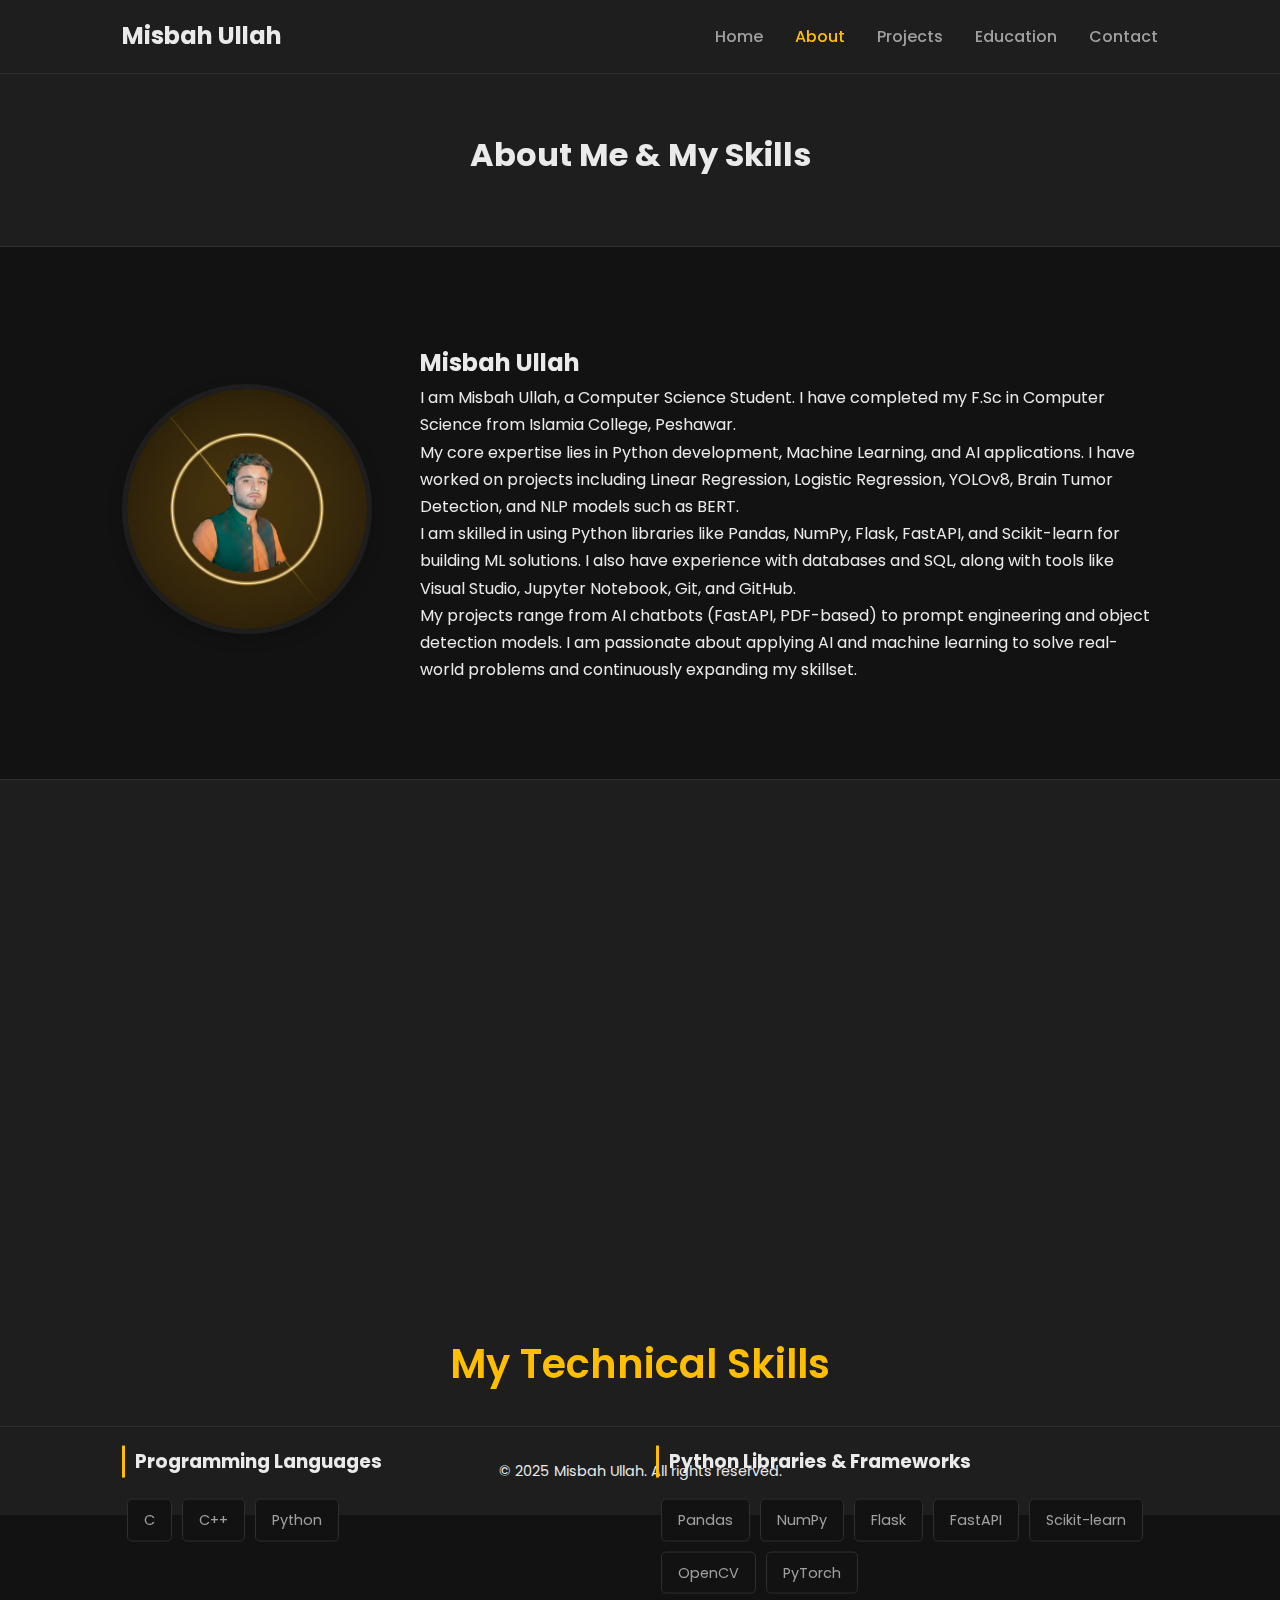
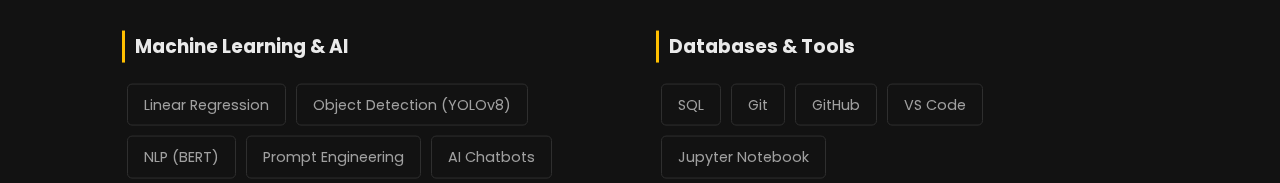
<file: about.html>
<!DOCTYPE html>
<html lang="en">
<head>
    <meta charset="UTF-8">
    <meta name="viewport" content="width=device-width, initial-scale=1.0">
    <title>About Me | Misbah Ullah</title>
    <link rel="preconnect" href="https://fonts.googleapis.com"><link rel="preconnect" href="https://fonts.gstatic.com" crossorigin><link href="https://fonts.googleapis.com/css2?family=Poppins:wght@300;400;600;700&display=swap" rel="stylesheet">
    <link rel="stylesheet" href="https://unpkg.com/aos@next/dist/aos.css" />
    <link rel="stylesheet" href="style.css">
</head>
<body>

   <nav class="navbar">
    <div class="container">
        <a href="index.html" class="nav-logo">Misbah Ullah</a>
        <ul class="nav-menu">
            <li><a href="index.html" class="nav-link">Home</a></li>
           <li><a href="about.html" class="nav-link active">About</a></li>
            <li><a href="projects.html" class="nav-link">Projects</a></li>
            <li><a href="education.html" class="nav-link">Education</a></li>
            <li><a href="contact.html" class="nav-link">Contact</a></li>
        </ul>
        <div class="hamburger">
            <span class="bar"></span>
            <span class="bar"></span>
            <span class="bar"></span>
        </div>
    </div>
</nav>

    <header class="page-header">
        <h1 data-aos="fade-down">About Me & My Skills</h1>
    </header>

    <main>
        <section id="about" class="about-section">
            <div class="container" data-aos="fade-right">
                <div class="about-content">
                    <div class="about-image">
                        <img src="images/profile.jpg" alt="Misbah Ullah">
                    </div>
                    <div class="about-text">
                        <h2>Misbah Ullah</h2>
                        <p>I am Misbah Ullah, a Computer Science Student. I have completed my F.Sc in Computer Science from Islamia College, Peshawar.</p>
                        <p>My core expertise lies in Python development, Machine Learning, and AI applications. I have worked on projects including Linear Regression, Logistic Regression, YOLOv8, Brain Tumor Detection, and NLP models such as BERT.</p>
                        <p>I am skilled in using Python libraries like Pandas, NumPy, Flask, FastAPI, and Scikit-learn for building ML solutions. I also have experience with databases and SQL, along with tools like Visual Studio, Jupyter Notebook, Git, and GitHub.</p>
                        <p>My projects range from AI chatbots (FastAPI, PDF-based) to prompt engineering and object detection models. I am passionate about applying AI and machine learning to solve real-world problems and continuously expanding my skillset.</p>
                    </div>
                </div>
            </div>
        </section>

        <section id="skills" class="skills-section">
            <div class="container" data-aos="slide-up">
                <h2 class="section-title">My Technical Skills</h2>
                <div class="skills-grid">
                    <div class="skill-category"><h3>Programming Languages</h3><div class="skill-tags"><span>C</span><span>C++</span><span>Python</span></div></div>
                    <div class="skill-category"><h3>Python Libraries & Frameworks</h3><div class="skill-tags"><span>Pandas</span><span>NumPy</span><span>Flask</span><span>FastAPI</span><span>Scikit-learn</span><span>OpenCV</span><span>PyTorch</span></div></div>
                    <div class="skill-category"><h3>Machine Learning & AI</h3><div class="skill-tags"><span>Linear Regression</span><span>Object Detection (YOLOv8)</span><span>NLP (BERT)</span><span>Prompt Engineering</span><span>AI Chatbots</span></div></div>
                    <div class="skill-category"><h3>Databases & Tools</h3><div class="skill-tags"><span>SQL</span><span>Git</span><span>GitHub</span><span>VS Code</span><span>Jupyter Notebook</span></div></div>
                </div>
            </div>
        </section>
    </main>

    <footer class="footer">
        <div class="container">
            <p>&copy; 2025 Misbah Ullah. All rights reserved.</p>
        </div>
    </footer>
    
    <script src="https://unpkg.com/aos@next/dist/aos.js"></script>
    <script src="script.js"></script>
</body>
</html>
</file>
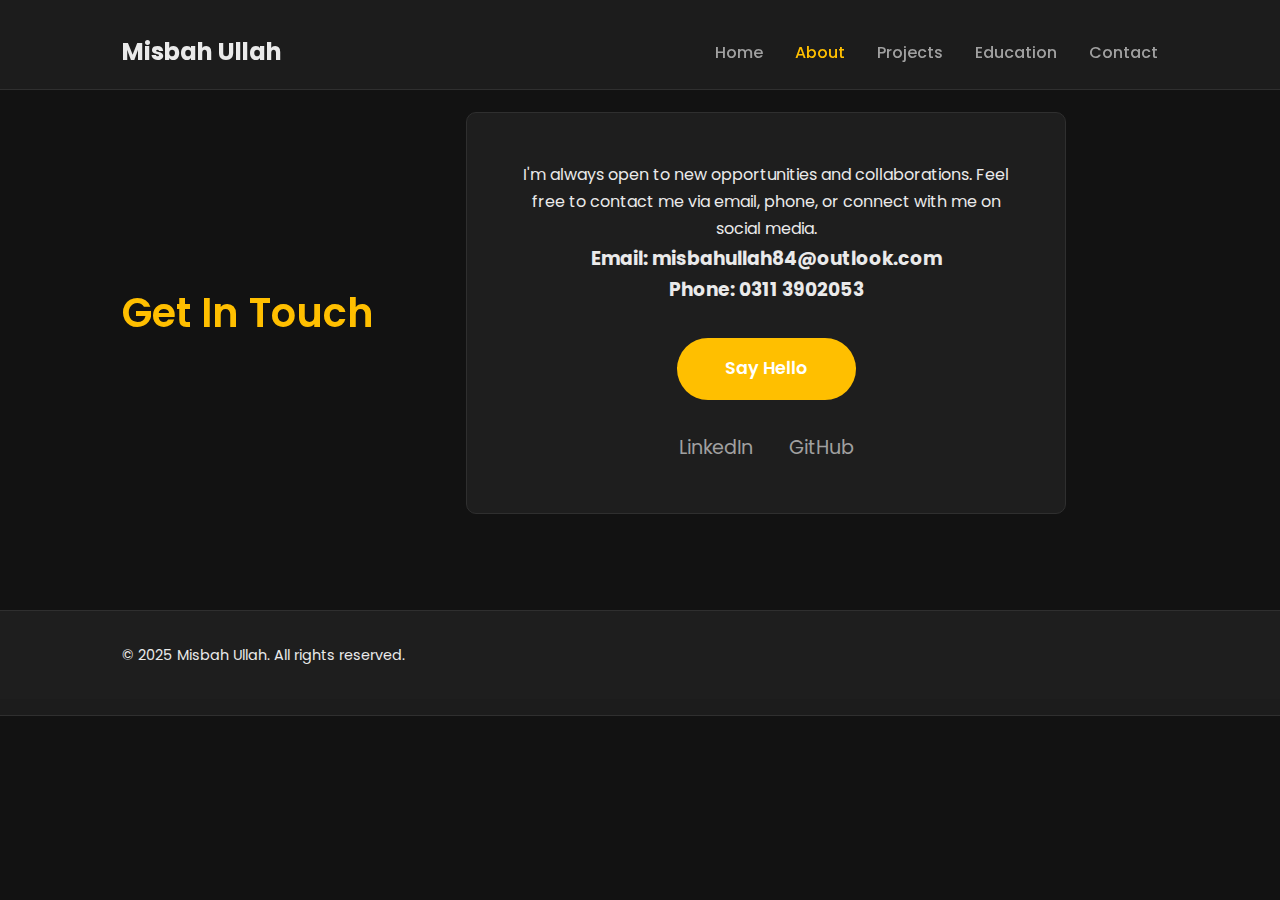
<file: contact.html>
<!DOCTYPE html>
<html lang="en">
<head>
    <meta charset="UTF-8">
    <meta name="viewport" content="width=device-width, initial-scale=1.0">
    <title>Contact Me | Misbah Ullah</title>
    <link rel="preconnect" href="https://fonts.googleapis.com"><link rel="preconnect" href="https://fonts.gstatic.com" crossorigin><link href="https://fonts.googleapis.com/css2?family=Poppins:wght@300;400;600;700&display=swap" rel="stylesheet">
    <link rel="stylesheet" href="https://unpkg.com/aos@next/dist/aos.css" />
    <link rel="stylesheet" href="style.css">
</head>
<body id="contact-page"> <nav class="navbar">
        <nav class="navbar">
    <div class="container">
        <a href="index.html" class="nav-logo">Misbah Ullah</a>
        <ul class="nav-menu">
            <li><a href="index.html" class="nav-link">Home</a></li>
           <li><a href="about.html" class="nav-link active">About</a></li>
            <li><a href="projects.html" class="nav-link">Projects</a></li>
            <li><a href="education.html" class="nav-link">Education</a></li>
            <li><a href="contact.html" class="nav-link">Contact</a></li>
        </ul>
        <div class="hamburger">
            <span class="bar"></span>
            <span class="bar"></span>
            <span class="bar"></span>
        </div>
    </div>
</nav>

    <main>
        <section class="contact-section">
            <div class="container">
                <header class="page-header" style="padding: 5rem 0 2rem 0; border: none; background: transparent;">
                    <h1 data-aos="fade-down" class="section-title">Get In Touch</h1>
                </header>
                <div class="contact-content" data-aos="zoom-in">
                    <p>I'm always open to new opportunities and collaborations. Feel free to contact me via email, phone, or connect with me on social media.</p>
                    <h3>Email: misbahullah84@outlook.com</h3>
                    <h3>Phone: 0311 3902053</h3>
                    <div style="margin-top: 2rem;">
                        <a href="mailto:misbahullah84@outlook.com" class="cta-button">Say Hello</a>
                    </div>
                    <div class="social-links-contact" style="margin-top: 2rem;">
                        <a href="https://www.linkedin.com/in/misbah-ullah-a551a7361/" target="_blank">LinkedIn</a>
                        <a href="https://github.com/Misbah-84" target="_blank">GitHub</a>
                    </div>
                </div>
            </div>
        </section>
    </main>

    <footer class="footer">
        <div class="container">
            <p>&copy; 2025 Misbah Ullah. All rights reserved.</p>
        </div>
    </footer>
    
    <script src="https://unpkg.com/aos@next/dist/aos.js"></script>
    <script src="script.js"></script>
</body>
</html>
</file>
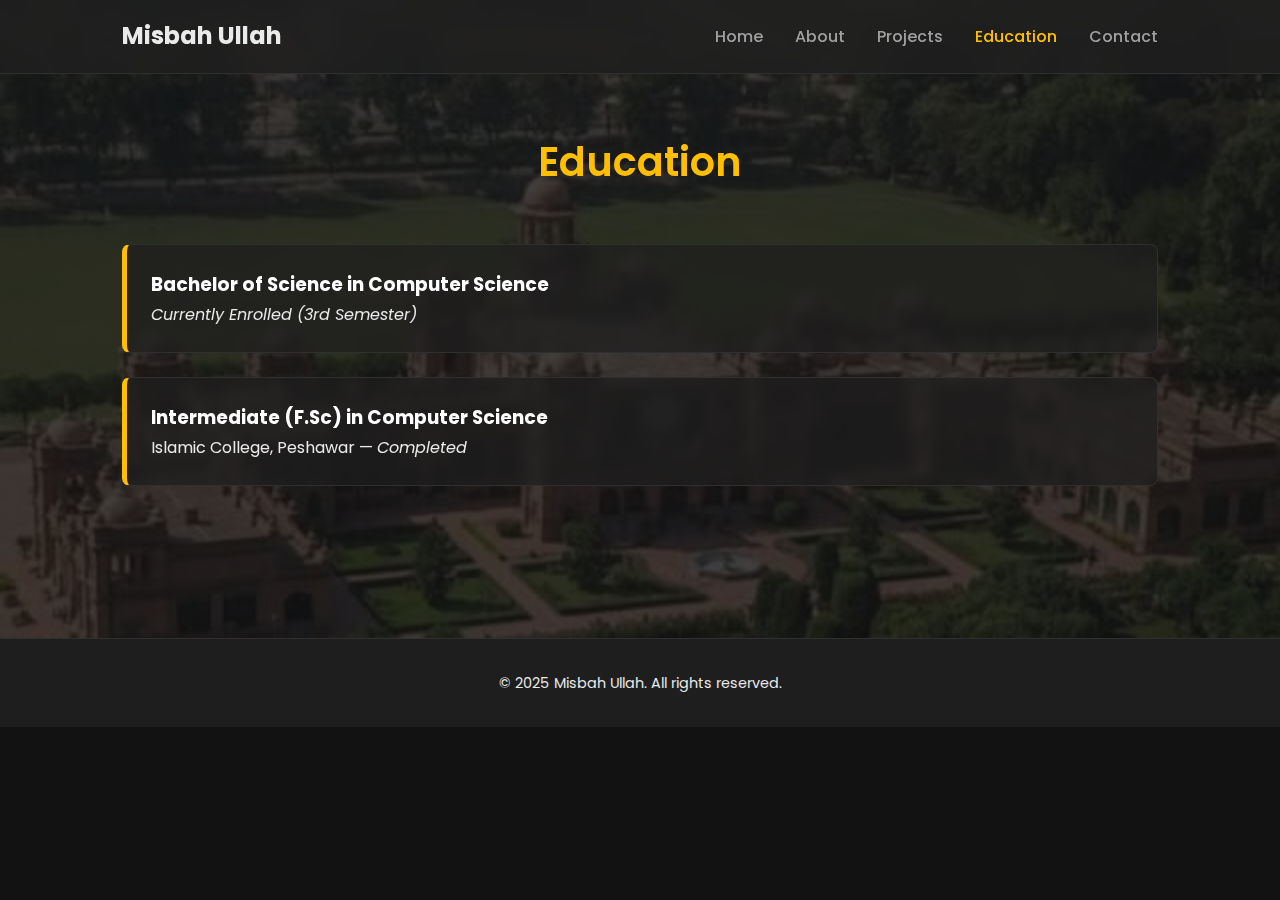
<file: education.html>
<!DOCTYPE html>
<html lang="en">
<head>
    <meta charset="UTF-8">
    <meta name="viewport" content="width=device-width, initial-scale=1.0">
    <title>Education | Misbah Ullah</title>
    <link rel="preconnect" href="https://fonts.googleapis.com"><link rel="preconnect" href="https://fonts.gstatic.com" crossorigin><link href="https://fonts.googleapis.com/css2?family=Poppins:wght@300;400;600;700&display=swap" rel="stylesheet">
    <link rel="stylesheet" href="https://unpkg.com/aos@next/dist/aos.css" />
    <link rel="stylesheet" href="style.css">
</head>
<body>
<nav class="navbar">
    <div class="container">
        <a href="index.html" class="nav-logo">Misbah Ullah</a>
        <ul class="nav-menu">
            <li><a href="index.html" class="nav-link">Home</a></li>
            <li><a href="about.html" class="nav-link">About</a></li>
            <li><a href="projects.html" class="nav-link">Projects</a></li>
            <li><a href="education.html" class="nav-link active">Education</a></li>
            <li><a href="contact.html" class="nav-link">Contact</a></li>
        </ul>
        <div class="hamburger">
            <span class="bar"></span>
            <span class="bar"></span>
            <span class="bar"></span>
        </div>
    </div>
</nav>

    <main>
        <section id="education">
            <div class="container" data-aos="fade-up">
                <h2 class="section-title">Education</h2>
                <div class="education-entry">
                    <h3>Bachelor of Science in Computer Science</h3>
                    <p><i>Currently Enrolled (3rd Semester)</i></p>
                </div>
                <div class="education-entry">
                    <h3>Intermediate (F.Sc) in Computer Science</h3>
                    <p>Islamic College, Peshawar — <i>Completed</i></p>
                </div>
            </div>
        </section>
    </main>

    <footer class="footer">
        <div class="container">
            <p>&copy; 2025 Misbah Ullah. All rights reserved.</p>
        </div>
    </footer>
    
    <script src="https://unpkg.com/aos@next/dist/aos.js"></script>
    <script src="script.js"></script>
</body>
</html>
</file>
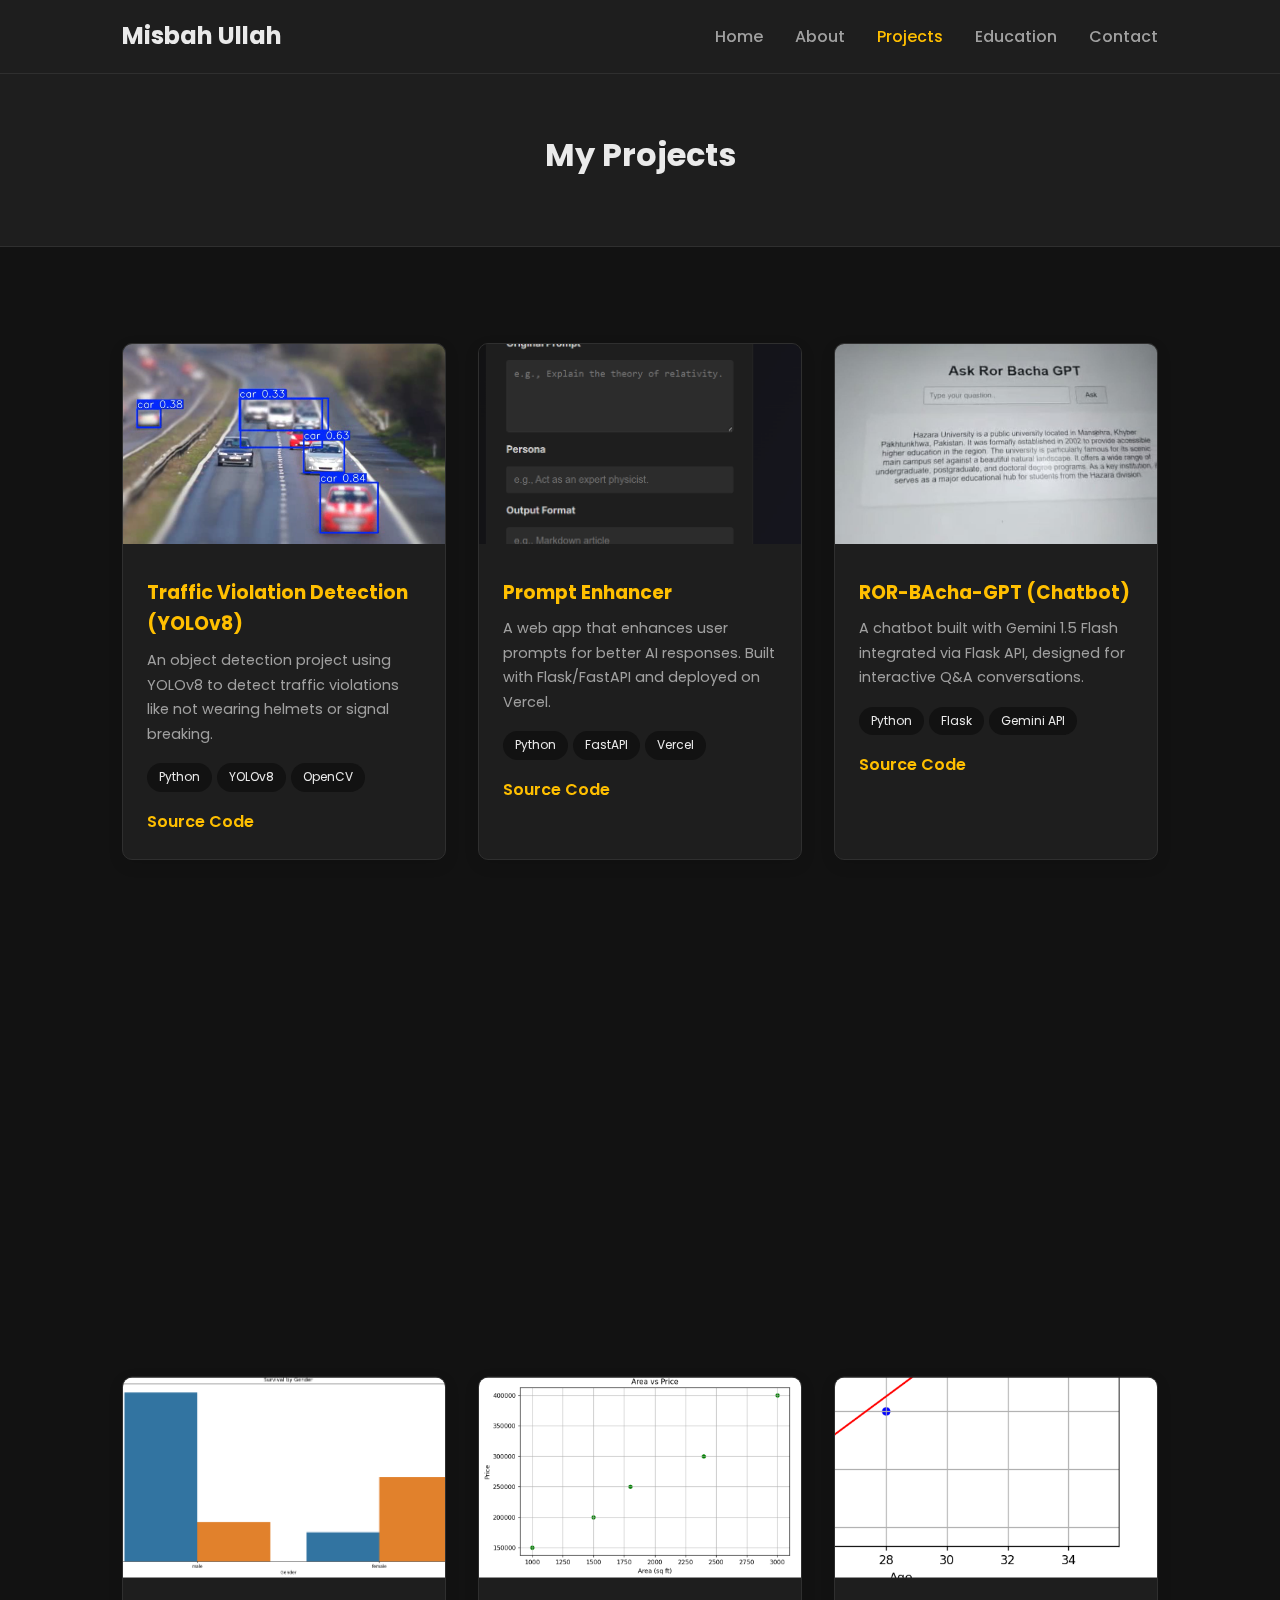
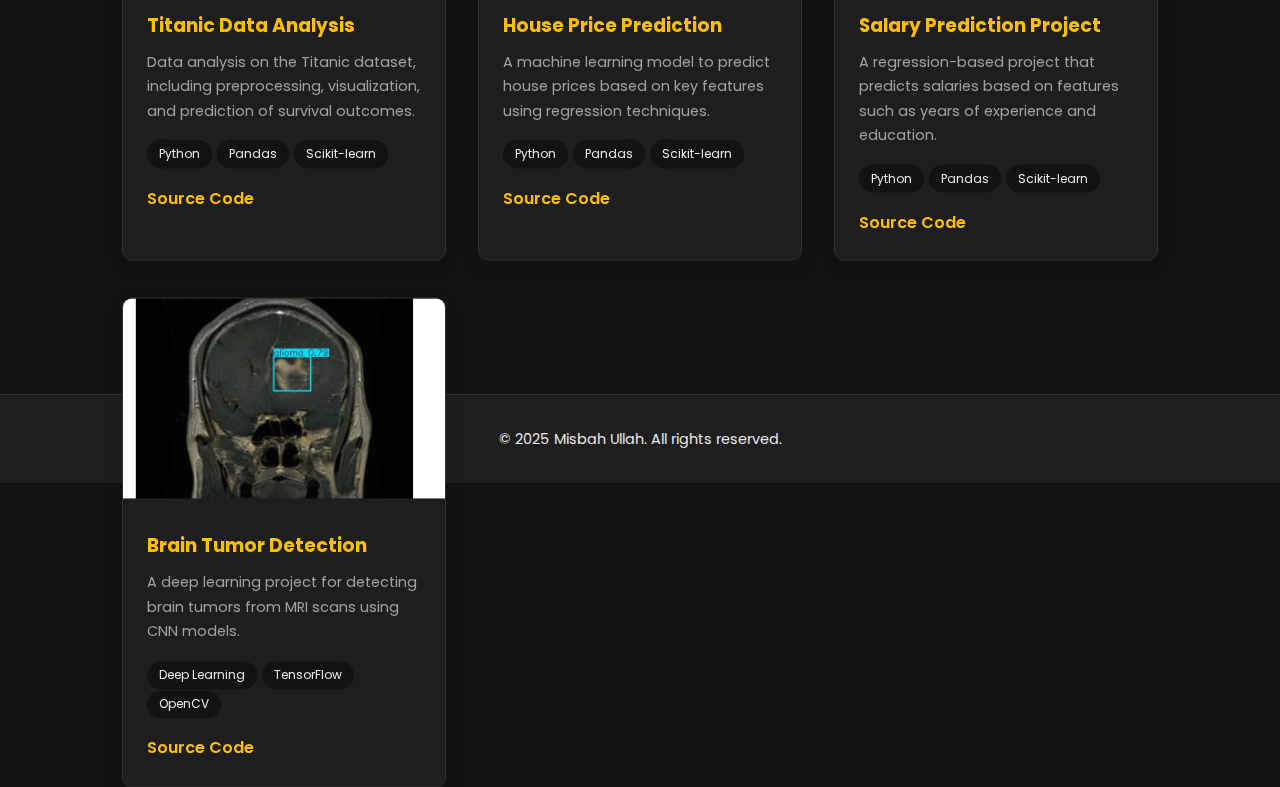
<file: projects.html>
<!DOCTYPE html>
<html lang="en">
<head>
    <meta charset="UTF-8">
    <meta name="viewport" content="width=device-width, initial-scale=1.0">
    <title>My Projects | Misbah Ullah</title>
    <link rel="preconnect" href="https://fonts.googleapis.com"><link rel="preconnect" href="https://fonts.gstatic.com" crossorigin><link href="https://fonts.googleapis.com/css2?family=Poppins:wght@300;400;600;700&display=swap" rel="stylesheet">
    <link rel="stylesheet" href="https://unpkg.com/aos@next/dist/aos.css" />
    <link rel="stylesheet" href="style.css">
</head>
<body>

    <nav class="navbar">
        <div class="container">
            <a href="index.html" class="nav-logo">Misbah Ullah</a>
            <ul class="nav-menu">
                <li><a href="index.html">Home</a></li>
                <li><a href="about.html">About</a></li>
                <li><a href="projects.html" class="active">Projects</a></li>
                <li><a href="education.html">Education</a></li>
                <li><a href="contact.html">Contact</a></li>
            </ul>
        </div>
    </nav>

    <header class="page-header">
        <h1 data-aos="fade-down">My Projects</h1>
    </header>

    <main>
        <section id="projects">
            <div class="container">
                <div class="projects-grid">
                    <div class="project-card" data-aos="slide-up"><img src="images/project1.png" alt="Project"><h3>Traffic Violation Detection (YOLOv8)</h3><p>An object detection project using YOLOv8 to detect traffic violations like not wearing helmets or signal breaking.</p><div class="project-tags"><span>Python</span><span>YOLOv8</span><span>OpenCV</span></div><div class="project-links"><a href="https://github.com/Misbah-84" target="_blank">Source Code</a></div></div>
                    <div class="project-card" data-aos="slide-up" data-aos-delay="100"><img src="images/project2.png" alt="Project"><h3>Prompt Enhancer</h3><p>A web app that enhances user prompts for better AI responses. Built with Flask/FastAPI and deployed on Vercel.</p><div class="project-tags"><span>Python</span><span>FastAPI</span><span>Vercel</span></div><div class="project-links"><a href="https://github.com/Misbah-84" target="_blank">Source Code</a></div></div>
                    <div class="project-card" data-aos="slide-up" data-aos-delay="200"><img src="images/project3.png" alt="Project"><h3>ROR-BAcha-GPT (Chatbot)</h3><p>A chatbot built with Gemini 1.5 Flash integrated via Flask API, designed for interactive Q&A conversations.</p><div class="project-tags"><span>Python</span><span>Flask</span><span>Gemini API</span></div><div class="project-links"><a href="https://github.com/Misbah-84" target="_blank">Source Code</a></div></div>
                    <div class="project-card" data-aos="slide-up"><img src="images/project4.png" alt="Project"><h3>Titanic Data Analysis</h3><p>Data analysis on the Titanic dataset, including preprocessing, visualization, and prediction of survival outcomes.</p><div class="project-tags"><span>Python</span><span>Pandas</span><span>Scikit-learn</span></div><div class="project-links"><a href="https://github.com/Misbah-84" target="_blank">Source Code</a></div></div>
                    <div class="project-card" data-aos="slide-up" data-aos-delay="100"><img src="images/project5.png" alt="Project"><h3>House Price Prediction</h3><p>A machine learning model to predict house prices based on key features using regression techniques.</p><div class="project-tags"><span>Python</span><span>Pandas</span><span>Scikit-learn</span></div><div class="project-links"><a href="https://github.com/Misbah-84" target="_blank">Source Code</a></div></div>
                    <div class="project-card" data-aos="slide-up" data-aos-delay="200"><img src="images/project6.png" alt="Project"><h3>Salary Prediction Project</h3><p>A regression-based project that predicts salaries based on features such as years of experience and education.</p><div class="project-tags"><span>Python</span><span>Pandas</span><span>Scikit-learn</span></div><div class="project-links"><a href="https://github.com/Misbah-84" target="_blank">Source Code</a></div></div>
                    <div class="project-card" data-aos="slide-up"><img src="images/project7.png" alt="Project"><h3>Brain Tumor Detection</h3><p>A deep learning project for detecting brain tumors from MRI scans using CNN models.</p><div class="project-tags"><span>Deep Learning</span><span>TensorFlow</span><span>OpenCV</span></div><div class="project-links"><a href="https://github.com/Misbah-84" target="_blank">Source Code</a></div></div>
                </div>
            </div>
        </section>
    </main>

    <footer class="footer">
        <div class="container">
            <p>&copy; 2025 Misbah Ullah. All rights reserved.</p>
        </div>
    </footer>
    
    <script src="https://unpkg.com/aos@next/dist/aos.js"></script>
    <script src="script.js"></script>
</body>
</html>
</file>
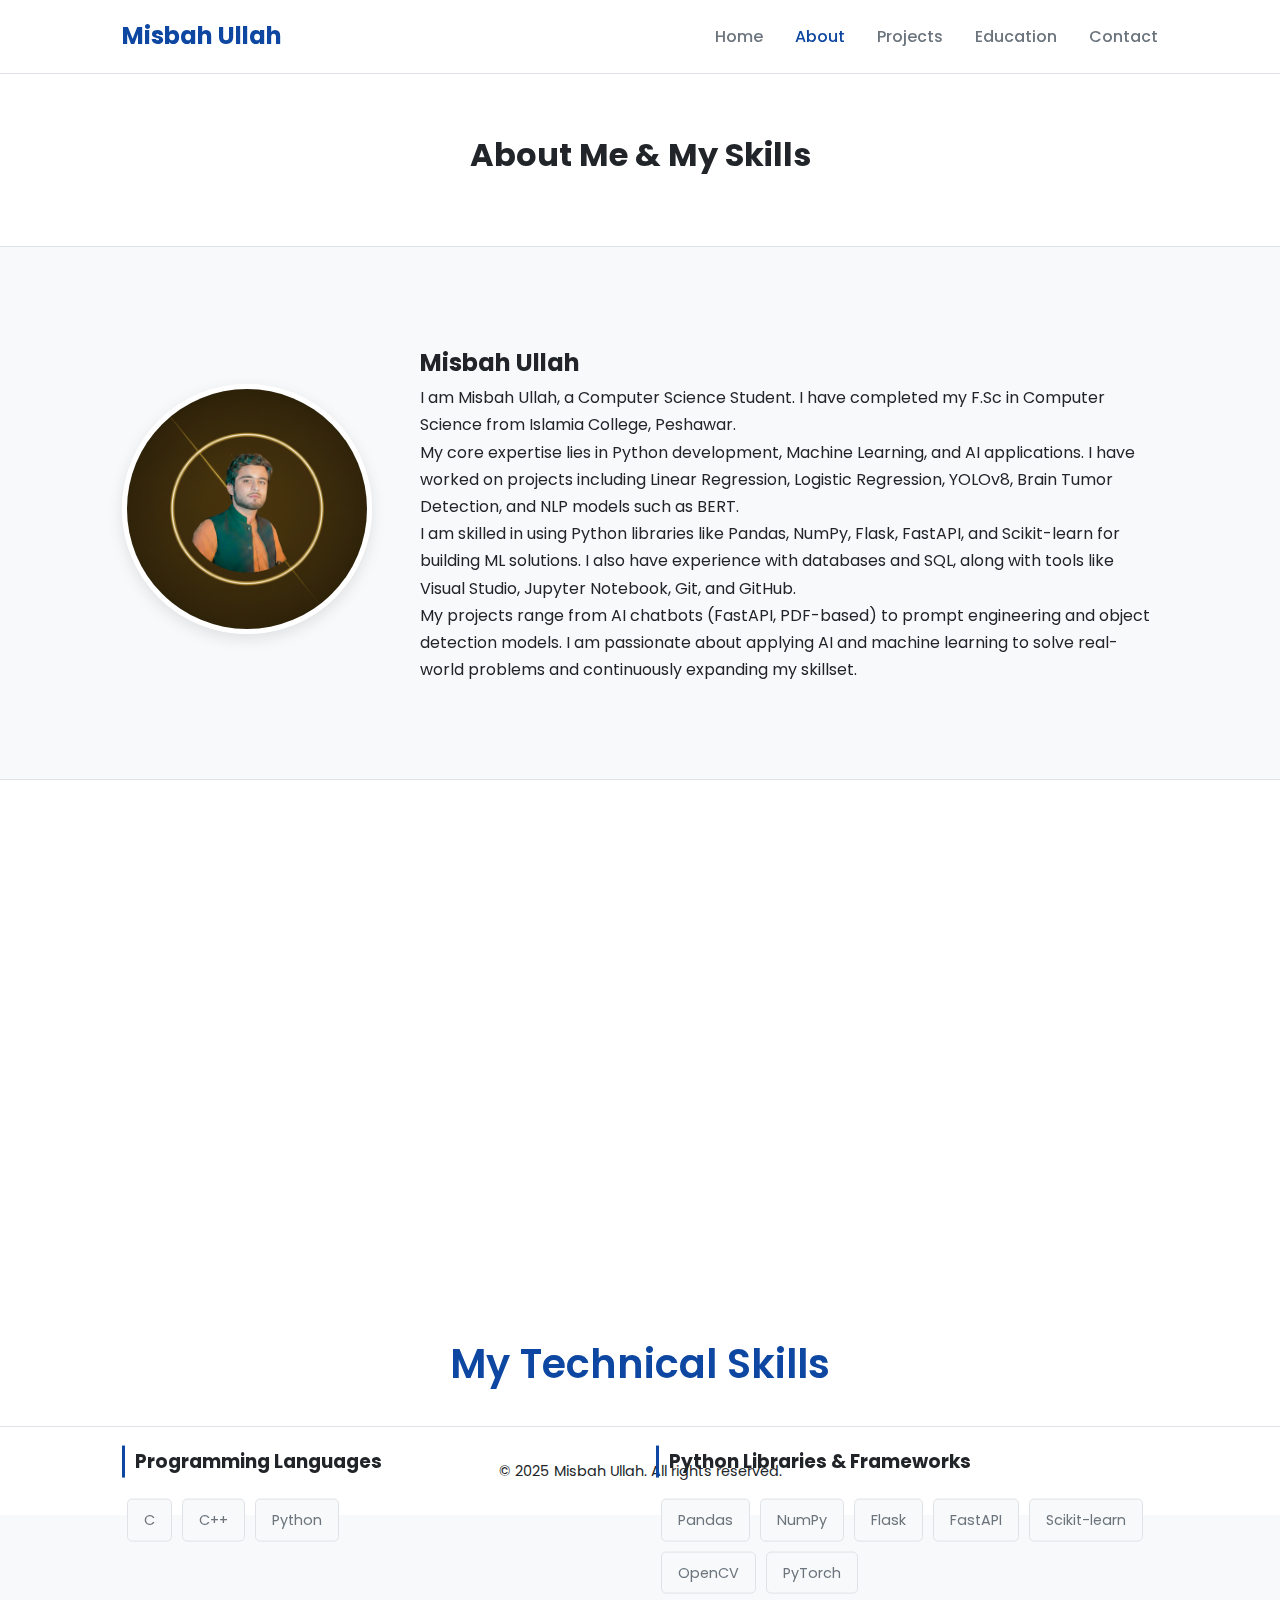
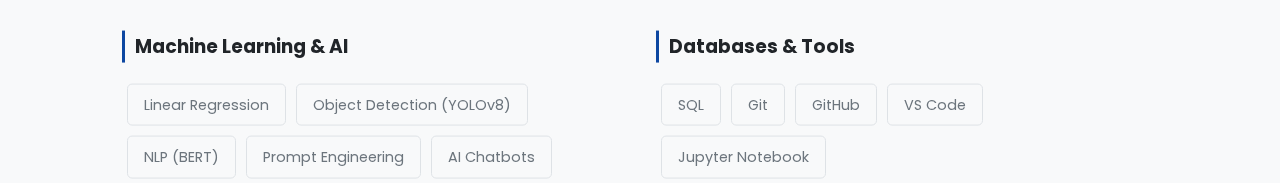
<file: my-portfolio/about.html>
<!DOCTYPE html>
<html lang="en">
<head>
    <meta charset="UTF-8">
    <meta name="viewport" content="width=device-width, initial-scale=1.0">
    <title>About Me | Misbah Ullah</title>
    <link rel="preconnect" href="https://fonts.googleapis.com"><link rel="preconnect" href="https://fonts.gstatic.com" crossorigin><link href="https://fonts.googleapis.com/css2?family=Poppins:wght@300;400;600;700&display=swap" rel="stylesheet">
    <link rel="stylesheet" href="https://unpkg.com/aos@next/dist/aos.css" />
    <link rel="stylesheet" href="style.css">
</head>
<body>

    <nav class="navbar">
        <div class="container">
            <a href="index.html" class="nav-logo">Misbah Ullah</a>
            <ul class="nav-menu">
                <li><a href="index.html">Home</a></li>
                <li><a href="about.html" class="active">About</a></li>
                <li><a href="projects.html">Projects</a></li>
                <li><a href="education.html">Education</a></li>
                <li><a href="contact.html">Contact</a></li>
            </ul>
        </div>
    </nav>

    <header class="page-header">
        <h1 data-aos="fade-down">About Me & My Skills</h1>
    </header>

    <main>
        <section id="about" class="about-section">
            <div class="container" data-aos="fade-right">
                <div class="about-content">
                    <div class="about-image">
                        <img src="images/profile.jpg" alt="Misbah Ullah">
                    </div>
                    <div class="about-text">
                        <h2>Misbah Ullah</h2>
                        <p>I am Misbah Ullah, a Computer Science Student. I have completed my F.Sc in Computer Science from Islamia College, Peshawar.</p>
                        <p>My core expertise lies in Python development, Machine Learning, and AI applications. I have worked on projects including Linear Regression, Logistic Regression, YOLOv8, Brain Tumor Detection, and NLP models such as BERT.</p>
                        <p>I am skilled in using Python libraries like Pandas, NumPy, Flask, FastAPI, and Scikit-learn for building ML solutions. I also have experience with databases and SQL, along with tools like Visual Studio, Jupyter Notebook, Git, and GitHub.</p>
                        <p>My projects range from AI chatbots (FastAPI, PDF-based) to prompt engineering and object detection models. I am passionate about applying AI and machine learning to solve real-world problems and continuously expanding my skillset.</p>
                    </div>
                </div>
            </div>
        </section>

        <section id="skills" class="skills-section">
            <div class="container" data-aos="slide-up">
                <h2 class="section-title">My Technical Skills</h2>
                <div class="skills-grid">
                    <div class="skill-category"><h3>Programming Languages</h3><div class="skill-tags"><span>C</span><span>C++</span><span>Python</span></div></div>
                    <div class="skill-category"><h3>Python Libraries & Frameworks</h3><div class="skill-tags"><span>Pandas</span><span>NumPy</span><span>Flask</span><span>FastAPI</span><span>Scikit-learn</span><span>OpenCV</span><span>PyTorch</span></div></div>
                    <div class="skill-category"><h3>Machine Learning & AI</h3><div class="skill-tags"><span>Linear Regression</span><span>Object Detection (YOLOv8)</span><span>NLP (BERT)</span><span>Prompt Engineering</span><span>AI Chatbots</span></div></div>
                    <div class="skill-category"><h3>Databases & Tools</h3><div class="skill-tags"><span>SQL</span><span>Git</span><span>GitHub</span><span>VS Code</span><span>Jupyter Notebook</span></div></div>
                </div>
            </div>
        </section>
    </main>

    <footer class="footer">
        <div class="container">
            <p>&copy; 2025 Misbah Ullah. All rights reserved.</p>
        </div>
    </footer>
    
    <script src="https://unpkg.com/aos@next/dist/aos.js"></script>
    <script src="script.js"></script>
</body>
</html>
</file>
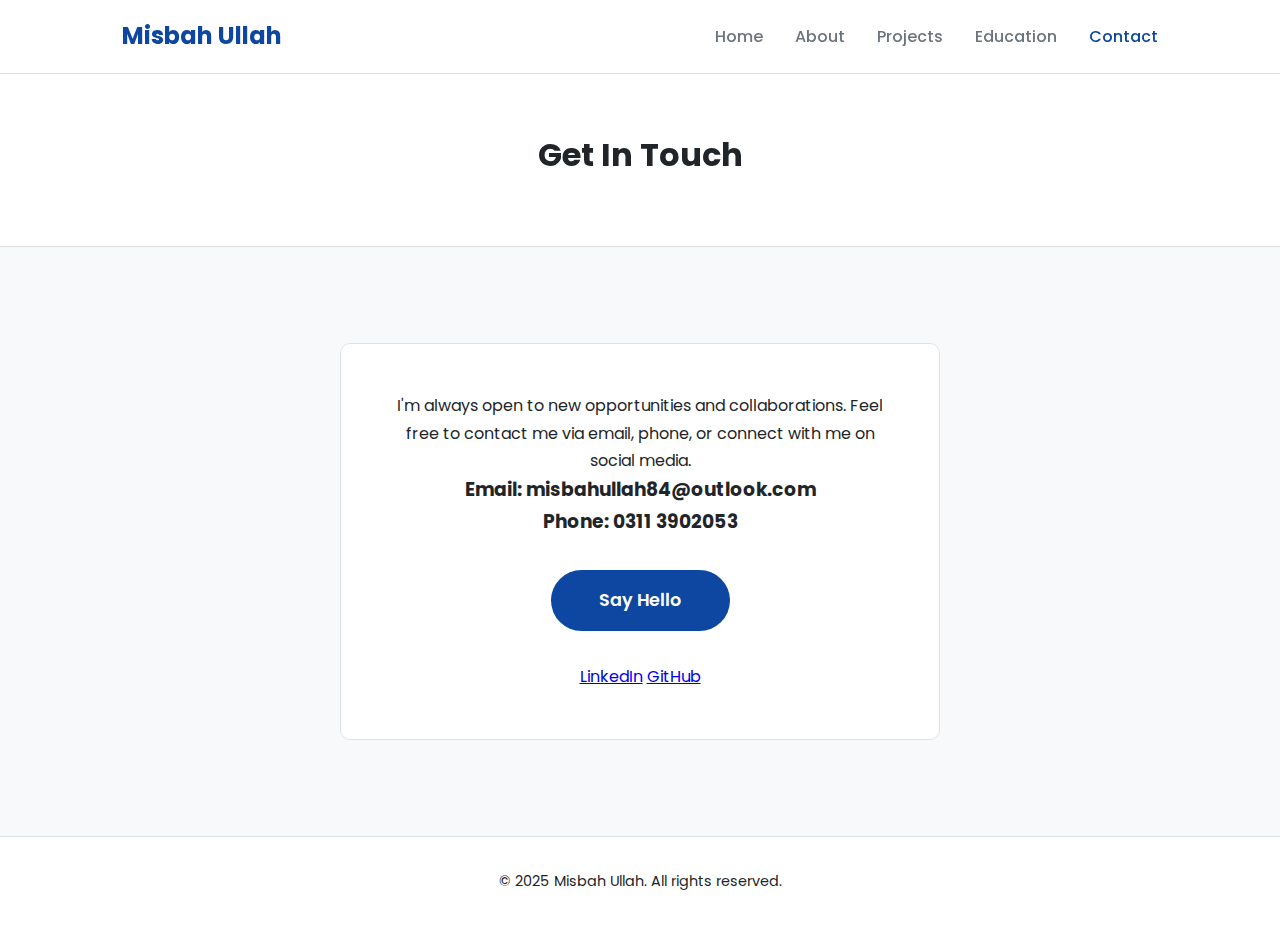
<file: my-portfolio/contact.html>
<!DOCTYPE html>
<html lang="en">
<head>
    <meta charset="UTF-8">
    <meta name="viewport" content="width=device-width, initial-scale=1.0">
    <title>Contact Me | Misbah Ullah</title>
    <link rel="preconnect" href="https://fonts.googleapis.com"><link rel="preconnect" href="https://fonts.gstatic.com" crossorigin><link href="https://fonts.googleapis.com/css2?family=Poppins:wght@300;400;600;700&display=swap" rel="stylesheet">
    <link rel="stylesheet" href="https://unpkg.com/aos@next/dist/aos.css" />
    <link rel="stylesheet" href="style.css">
</head>
<body>

    <nav class="navbar">
        <div class="container">
            <a href="index.html" class="nav-logo">Misbah Ullah</a>
            <ul class="nav-menu">
                <li><a href="index.html">Home</a></li>
                <li><a href="about.html">About</a></li>
                <li><a href="projects.html">Projects</a></li>
                <li><a href="education.html">Education</a></li>
                <li><a href="contact.html" class="active">Contact</a></li>
            </ul>
        </div>
    </nav>

    <header class="page-header">
        <h1 data-aos="fade-down">Get In Touch</h1>
    </header>

    <main>
        <section id="contact">
            <div class="container">
                <div class="contact-content" data-aos="zoom-in">
                    <p>I'm always open to new opportunities and collaborations. Feel free to contact me via email, phone, or connect with me on social media.</p>
                    <h3>Email: misbahullah84@outlook.com</h3>
                    <h3>Phone: 0311 3902053</h3>
                    <div style="margin-top: 2rem;">
                        <a href="mailto:misbahullah84@outlook.com" class="cta-button">Say Hello</a>
                    </div>
                    <div class="social-links-contact" style="margin-top: 2rem;">
                        <a href="https://www.linkedin.com/in/misbah-ullah-a551a7361/" target="_blank">LinkedIn</a>
                        <a href="https://github.com/Misbah-84" target="_blank">GitHub</a>
                    </div>
                </div>
            </div>
        </section>
    </main>

    <footer class="footer">
        <div class="container">
            <p>&copy; 2025 Misbah Ullah. All rights reserved.</p>
        </div>
    </footer>
    
    <script src="https://unpkg.com/aos@next/dist/aos.js"></script>
    <script src="script.js"></script>
</body>
</html>
</file>
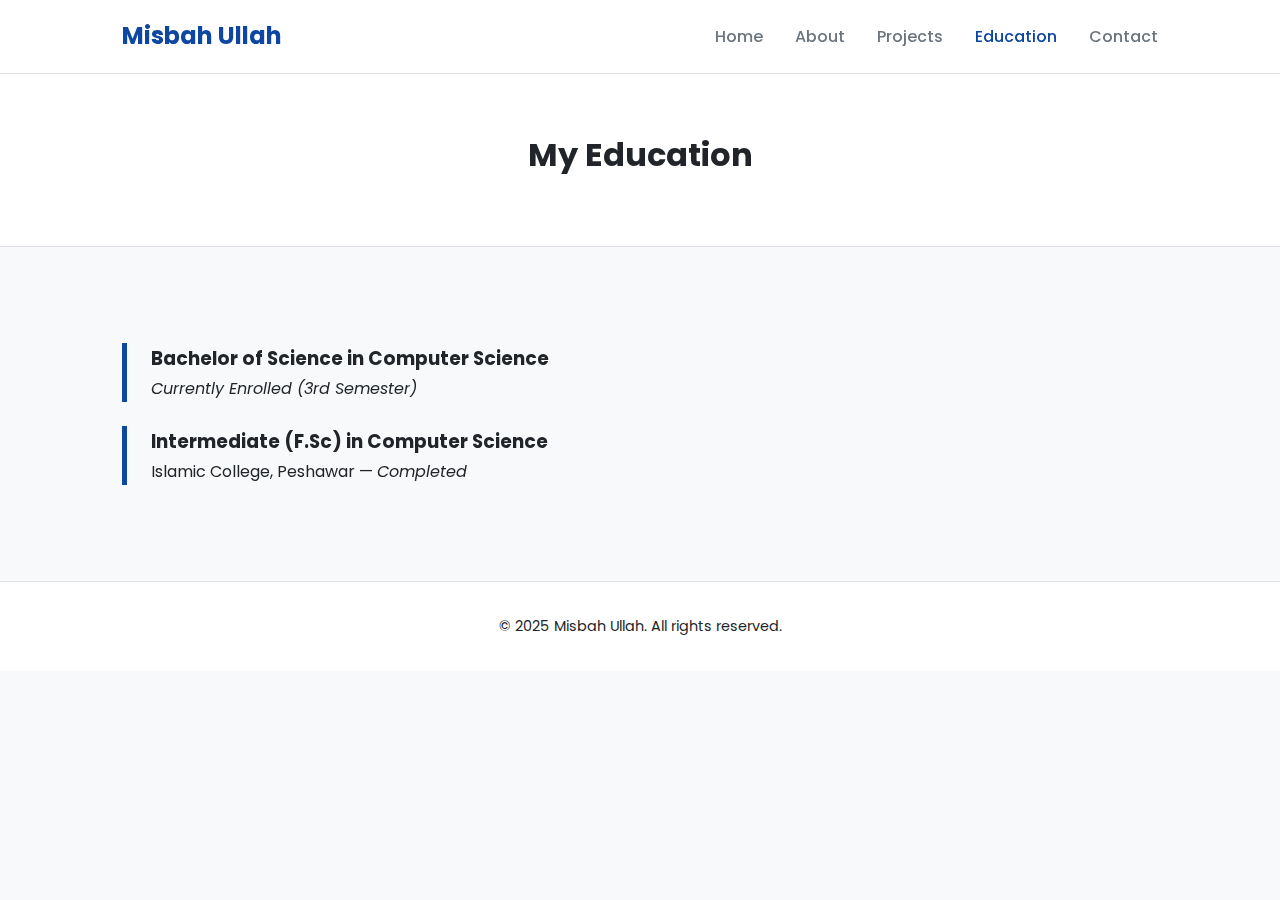
<file: my-portfolio/education.html>
<!DOCTYPE html>
<html lang="en">
<head>
    <meta charset="UTF-8">
    <meta name="viewport" content="width=device-width, initial-scale=1.0">
    <title>Education | Misbah Ullah</title>
    <link rel="preconnect" href="https://fonts.googleapis.com"><link rel="preconnect" href="https://fonts.gstatic.com" crossorigin><link href="https://fonts.googleapis.com/css2?family=Poppins:wght@300;400;600;700&display=swap" rel="stylesheet">
    <link rel="stylesheet" href="https://unpkg.com/aos@next/dist/aos.css" />
    <link rel="stylesheet" href="style.css">
</head>
<body>

    <nav class="navbar">
        <div class="container">
            <a href="index.html" class="nav-logo">Misbah Ullah</a>
            <ul class="nav-menu">
                <li><a href="index.html">Home</a></li>
                <li><a href="about.html">About</a></li>
                <li><a href="projects.html">Projects</a></li>
                <li><a href="education.html" class="active">Education</a></li>
                <li><a href="contact.html">Contact</a></li>
            </ul>
        </div>
    </nav>

    <header class="page-header">
        <h1 data-aos="fade-down">My Education</h1>
    </header>

    <main>
        <section id="education">
            <div class="container">
                <div class="education-entry" data-aos="fade-right">
                    <h3>Bachelor of Science in Computer Science</h3>
                    <p><i>Currently Enrolled (3rd Semester)</i></p>
                </div>
                <div class="education-entry" data-aos="fade-left">
                    <h3>Intermediate (F.Sc) in Computer Science</h3>
                    <p>Islamic College, Peshawar — <i>Completed</i></p>
                </div>
            </div>
        </section>
    </main>

    <footer class="footer">
        <div class="container">
            <p>&copy; 2025 Misbah Ullah. All rights reserved.</p>
        </div>
    </footer>
    
    <script src="https://unpkg.com/aos@next/dist/aos.js"></script>
    <script src="script.js"></script>
</body>
</html>
</file>
<file: style.css>
/* --- PROFESSIONAL DARK THEME V10 (FINAL UNIFIED FIX) --- */
:root {
    --bg-color: #121212;
    --primary-color: #1E1E1E;
    --accent-color: #FFBF00;
    --text-color: #EAEAEA;
    --subtle-text-color: #A0A0A0;
    --border-color: #2F2F2F;
}
* { margin: 0; padding: 0; box-sizing: border-box; }
html { scroll-behavior: smooth; }
body { font-family: 'Poppins', sans-serif; background-color: var(--bg-color); color: var(--text-color); line-height: 1.7; }
.container { max-width: 1100px; margin: 0 auto; padding: 0 2rem; }
.section-title { font-size: 2.5rem; font-weight: 600; text-align: center; margin-bottom: 3rem; color: var(--accent-color); }
section { padding: 6rem 0; }

/* --- NAVBAR --- */
.navbar { background-color: rgba(30, 30, 30, 0.85); backdrop-filter: blur(10px); border-bottom: 1px solid var(--border-color); padding: 1rem 0; position: fixed; width: 100%; z-index: 1000; }
.navbar .container { display: flex; justify-content: space-between; align-items: center; }
.nav-logo { font-size: 1.5rem; font-weight: 700; color: var(--text-color); text-decoration: none; }
.nav-menu { list-style: none; display: flex; gap: 2rem; }
.nav-menu a { color: var(--subtle-text-color); text-decoration: none; font-weight: 500; transition: color 0.3s ease; }
.nav-menu a:hover, .nav-menu a.active { color: var(--accent-color); }

/* --- HAMBURGER MENU --- */
.hamburger { display: none; cursor: pointer; }
.bar { display: block; width: 25px; height: 3px; margin: 5px auto; transition: all 0.3s ease-in-out; background-color: var(--text-color); }

/* --- HERO SECTION --- */
/* This image is hidden by default on desktop */
.hero-image-mobile {
    display: none;
}
/* This is the DESKTOP background. It now looks for cover.jpg */
.hero { height: 100vh; display: flex; flex-direction: column; align-items: center; justify-content: center; text-align: center; color: #ffffff; background-image: linear-gradient(rgba(0, 0, 0, 0.6), rgba(0, 0, 0, 0.6)), url('images/cover.jpg'); background-size: cover; background-position: center; background-attachment: fixed; }
.hero-title { font-size: 4rem; font-weight: 700; }
.hero-subtitle { font-size: 1.5rem; font-weight: 300; margin: 1rem 0 2rem 0; }
.cta-button { display: inline-block; background-color: var(--accent-color); color: var(--bg-color); padding: 1rem 3rem; text-decoration: none; border-radius: 50px; font-size: 1.1rem; font-weight: 600; transition: transform 0.3s ease, box-shadow 0.3s ease; }
.cta-button:hover { transform: translateY(-3px); box-shadow: 0 10px 20px rgba(0, 0, 0, 0.2); }

/* Other Sections */
.page-header { background-color: var(--primary-color); padding: 8rem 0 4rem 0; text-align: center; border-bottom: 1px solid var(--border-color); }
.about-content { display: flex; align-items: center; gap: 3rem; }
.about-image img { width: 250px; height: 250px; border-radius: 50%; object-fit: cover; border: 5px solid var(--primary-color); box-shadow: 0 5px 15px rgba(0,0,0,0.2); }
.about-text { flex: 1; }
.skills-section { background-color: var(--primary-color); border-top: 1px solid var(--border-color); }
.skills-grid { display: grid; grid-template-columns: 1fr 1fr; gap: 2rem; }
.skill-category h3 { margin-bottom: 1rem; border-left: 3px solid var(--accent-color); padding-left: 10px; }
.skill-tags span { display: inline-block; background-color: var(--bg-color); color: var(--subtle-text-color); border: 1px solid var(--border-color); padding: 0.5rem 1rem; border-radius: 5px; margin: 5px; font-size: 0.9rem; }
.projects-grid { display: grid; grid-template-columns: repeat(auto-fit, minmax(320px, 1fr)); gap: 2rem; }
.project-card { background-color: var(--primary-color); border-radius: 10px; border: 1px solid var(--border-color); overflow: hidden; box-shadow: 0 5px 15px rgba(0,0,0,0.1); transition: transform 0.3s ease, box-shadow 0.3s ease; }
.project-card:hover { transform: translateY(-10px); box-shadow: 0 15px 25px rgba(0,0,0,0.2); }
.project-card img { width: 100%; height: 200px; object-fit: cover; }
.project-card h3 { padding: 1.5rem 1.5rem 0.5rem 1.5rem; color: var(--accent-color); }
.project-card p { padding: 0 1.5rem; font-size: 0.9rem; color: var(--subtle-text-color); }
.project-tags { padding: 1rem 1.5rem; }
.project-tags span { display: inline-block; background-color: var(--bg-color); font-size: 0.75rem; padding: 0.25rem 0.75rem; border-radius: 50px; margin-right: 5px; }
.project-links { padding: 0 1.5rem 1.5rem 1.5rem; display: flex; gap: 1rem; }
.project-links a { color: var(--accent-color); text-decoration: none; font-weight: 600; }
#education { background-image: linear-gradient(rgba(18, 18, 18, 0.8), rgba(18, 18, 18, 0.8)), url('images/islamia-college.jpg'); background-size: cover; background-position: center; background-attachment: fixed; padding-top: 8rem; padding-bottom: 8rem; }
#education .section-title { color: var(--accent-color); }
.education-entry { background-color: rgba(30, 30, 30, 0.7); backdrop-filter: blur(5px); border: 1px solid var(--border-color); padding: 1.5rem; border-radius: 8px; margin-bottom: 1.5rem; border-left: 5px solid var(--accent-color); }
.education-entry h3 { color: #ffffff; }
.education-entry p { color: var(--text-color); }
#contact-page .contact-section { background-color: var(--bg-color); }
.contact-content { max-width: 600px; margin: 0 auto; text-align: center; background-color: var(--primary-color); padding: 3rem; border-radius: 10px; border: 1px solid var(--border-color); }
.social-links-contact a { color: var(--subtle-text-color); text-decoration: none; margin: 0 1rem; font-size: 1.2rem; transition: color 0.3s ease; }
.social-links-contact a:hover { color: var(--accent-color); }
#contact-page .cta-button { background-color: var(--accent-color); color: #ffffff; }
.footer { background-color: var(--primary-color); text-align: center; padding: 2rem 0; font-size: 0.9rem; border-top: 1px solid var(--border-color); }

/* --- RESPONSIVE DESIGN & MOBILE MENU --- */
@media (max-width: 768px) {
    .hamburger { display: block; }
    .hamburger.active .bar:nth-child(2) { opacity: 0; }
    .hamburger.active .bar:nth-child(1) { transform: translateY(8px) rotate(45deg); }
    .hamburger.active .bar:nth-child(3) { transform: translateY(-8px) rotate(-45deg); }
    .nav-menu { position: fixed; left: -100%; top: 70px; flex-direction: column; background-color: var(--primary-color); width: 100%; text-align: center; transition: 0.3s; box-shadow: 0 10px 27px rgba(0, 0, 0, 0.05); }
    .nav-menu.active { left: 0; }
    .nav-menu li { padding: 1.5rem 0; }
    .hero-title { font-size: 2.5rem; }
    .hero-subtitle { font-size: 1.1rem; }
    .about-content, .education-content { flex-direction: column; text-align: center; }
    .skills-grid { grid-template-columns: 1fr; }
    #education { background-attachment: scroll; }

    /* The reverted fix: show the IMG tag on mobile and hide the background */
    .hero {
        background-image: none;
        background-color: var(--bg-color);
        height: auto;
        padding: 8rem 0;
        color: var(--text-color);
    }
    .hero-image-mobile {
        display: block;
        width: 100%;
        height: auto;
        margin-bottom: 2rem;
    }
}
</file>
<file: my-portfolio/style.css>
/* --- VARIABLES & BASIC SETUP --- */
:root {
    --bg-color: #f8f9fa; /* Light grey background */
    --primary-color: #ffffff; /* White for cards */
    --accent-color: #0d47a1; /* Professional Navy Blue */
    --text-color: #212529; /* Dark text for readability */
    --subtle-text-color: #6c757d; /* Grey for subtitles */
    --border-color: #dee2e6;
}

* { margin: 0; padding: 0; box-sizing: border-box; }
html { scroll-behavior: smooth; }
body {
    font-family: 'Poppins', sans-serif;
    background-color: var(--bg-color);
    color: var(--text-color);
    line-height: 1.7;
}
.container { max-width: 1100px; margin: 0 auto; padding: 0 2rem; }
.section-title { font-size: 2.5rem; font-weight: 600; text-align: center; margin-bottom: 3rem; color: var(--accent-color); }
section { padding: 6rem 0; }

/* --- NAVBAR --- */
.navbar { background-color: rgba(255, 255, 255, 0.85); backdrop-filter: blur(10px); border-bottom: 1px solid var(--border-color); padding: 1rem 0; position: fixed; width: 100%; z-index: 1000; }
.navbar .container { display: flex; justify-content: space-between; align-items: center; }
.nav-logo { font-size: 1.5rem; font-weight: 700; color: var(--accent-color); text-decoration: none; }
.nav-menu { list-style: none; display: flex; gap: 2rem; }
.nav-menu a { color: var(--subtle-text-color); text-decoration: none; font-weight: 500; transition: color 0.3s ease; }
.nav-menu a:hover, .nav-menu a.active { color: var(--accent-color); }

/* --- UPDATED HERO SECTION (Home Page with Image) --- */
.hero {
    height: 100vh;
    display: flex;
    align-items: center;
    justify-content: center;
    text-align: center;
    color: #ffffff; /* Text color changed to white for readability on image */
    /* New background image properties */
    background-image: linear-gradient(rgba(10, 20, 30, 0.7), rgba(10, 20, 30, 0.7)), url('images/cover.jpg');
    background-size: cover;
    background-position: center;
    background-attachment: fixed; /* Optional: creates a cool parallax effect */
}
.hero-title { font-size: 4rem; font-weight: 700; }
.hero-subtitle { font-size: 1.5rem; font-weight: 300; margin: 1rem 0 2rem 0; }
.cta-button { display: inline-block; background-color: var(--accent-color); color: #ffffff; padding: 1rem 3rem; text-decoration: none; border-radius: 50px; font-size: 1.1rem; font-weight: 600; transition: transform 0.3s ease, box-shadow 0.3s ease; }
.cta-button:hover { transform: translateY(-3px); box-shadow: 0 10px 20px rgba(0, 0, 0, 0.2); }

/* --- PAGE HEADER (For sub-pages) --- */
.page-header { background-color: var(--primary-color); padding: 8rem 0 4rem 0; text-align: center; border-bottom: 1px solid var(--border-color); }

/* --- ABOUT PAGE --- */
.about-content { display: flex; align-items: center; gap: 3rem; }
.about-image img { width: 250px; height: 250px; border-radius: 50%; object-fit: cover; border: 5px solid var(--primary-color); box-shadow: 0 5px 15px rgba(0,0,0,0.1); }
.about-text { flex: 1; }
.skills-section { background-color: #fff; border-top: 1px solid var(--border-color); }
.skills-grid { display: grid; grid-template-columns: 1fr 1fr; gap: 2rem; }
.skill-category h3 { margin-bottom: 1rem; border-left: 3px solid var(--accent-color); padding-left: 10px; }
.skill-tags span { display: inline-block; background-color: var(--bg-color); color: var(--subtle-text-color); border: 1px solid var(--border-color); padding: 0.5rem 1rem; border-radius: 5px; margin: 5px; font-size: 0.9rem; }

/* --- PROJECTS PAGE --- */
.projects-grid { display: grid; grid-template-columns: repeat(auto-fit, minmax(320px, 1fr)); gap: 2rem; }
.project-card { background-color: var(--primary-color); border-radius: 10px; border: 1px solid var(--border-color); overflow: hidden; box-shadow: 0 5px 15px rgba(0,0,0,0.05); transition: transform 0.3s ease, box-shadow 0.3s ease; }
.project-card:hover { transform: translateY(-10px); box-shadow: 0 15px 25px rgba(0,0,0,0.1); }
.project-card img { width: 100%; height: 200px; object-fit: cover; }
.project-card h3 { padding: 1.5rem 1.5rem 0.5rem 1.5rem; }
.project-card p { padding: 0 1.5rem; font-size: 0.9rem; color: var(--subtle-text-color); }
.project-tags { padding: 1rem 1.5rem; }
.project-tags span { display: inline-block; background-color: var(--bg-color); font-size: 0.75rem; padding: 0.25rem 0.75rem; border-radius: 50px; margin-right: 5px; }
.project-links { padding: 0 1.5rem 1.5rem 1.5rem; display: flex; gap: 1rem; }
.project-links a { color: var(--accent-color); text-decoration: none; font-weight: 600; }

/* --- UPDATED EDUCATION PAGE (with Image) --- */
.education-content {
    display: flex;
    align-items: center;
    gap: 3rem;
    background-color: var(--primary-color);
    padding: 3rem;
    border-radius: 10px;
    border: 1px solid var(--border-color);
}
.education-details { flex: 2; }
.education-image { flex: 1; }
.education-image img { width: 100%; border-radius: 10px; }
.education-entry { border-left: 5px solid var(--accent-color); padding-left: 1.5rem; margin-bottom: 1.5rem; }
.education-entry:last-child { margin-bottom: 0; }

/* --- NEW CONTACT PAGE THEME --- */
#contact-page .contact-section {
    background-color: var(--accent-color); /* Themed background */
}
#contact-page .section-title,
#contact-page .contact-content h3,
#contact-page .contact-content p {
    color: #ffffff; /* White text on the dark background */
}
#contact-page .contact-content {
    background-color: transparent; /* Remove white box */
    border: none;
}
#contact-page .social-links-contact a {
    color: var(--bg-color);
    transition: color 0.3s ease;
}
#contact-page .social-links-contact a:hover {
    color: #ffffff;
}
#contact-page .cta-button {
    background-color: #ffffff; /* Inverted button style */
    color: var(--accent-color);
}
.contact-content { max-width: 600px; margin: 0 auto; text-align: center; background-color: var(--primary-color); padding: 3rem; border-radius: 10px; border: 1px solid var(--border-color); }

/* --- FOOTER --- */
.footer { background-color: var(--primary-color); text-align: center; padding: 2rem 0; font-size: 0.9rem; border-top: 1px solid var(--border-color); }

/* --- RESPONSIVE DESIGN --- */
@media (max-width: 768px) {
    .nav-menu { display: none; }
    .hero-title { font-size: 2.5rem; }
    .hero-subtitle { font-size: 1.1rem; }
    .about-content, .education-content { flex-direction: column; text-align: center; }
    .skills-grid { grid-template-columns: 1fr; }
}
</file>
